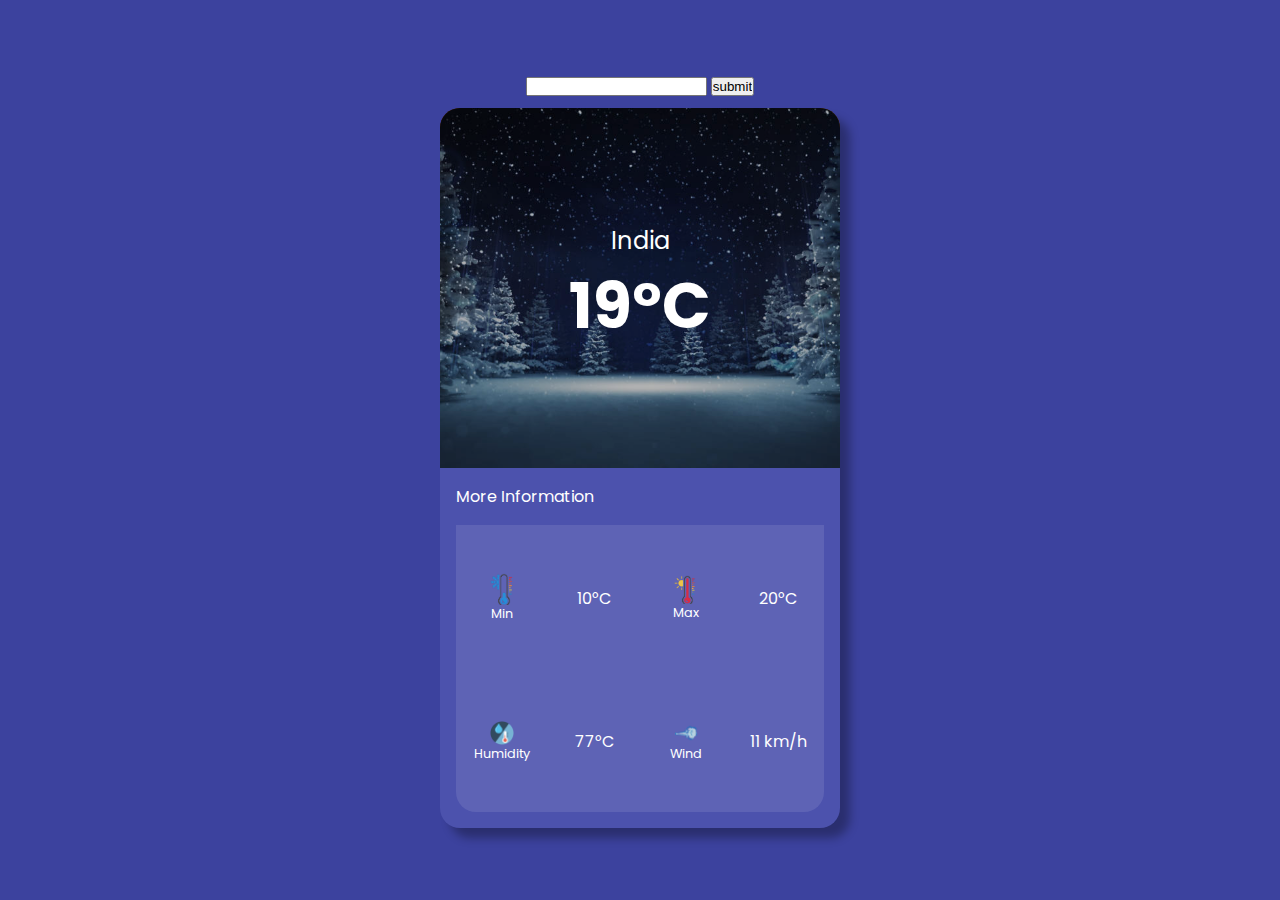
<file: Next Step/index.html>
<!DOCTYPE html>
<html lang="en">
<head>
  <meta charset="UTF-8">
  <meta http-equiv="X-UA-Compatible" content="IE=edge">
  <meta name="viewport" content="width=device-width, initial-scale=1.0">
  <title>Weather App</title>
  <link rel="stylesheet" href="style.css">
</head>
<body>
<div class="text-box">
  <form action="#">
    <input type="text">
    <input type="button" value="submit">
  </form>


</div>  


<div class="container">
  <div class="upper-data">
    <img src="images/sun.jpg" alt=".." >
    <img src="images/cold.jpg" alt="..">
    <div class="weather-data">
      <div class="location">India</div>
        <div class="temperature">
            19°C
        </div>
    </div>
  </div>
  <div class="lower-data">
    <div class="more-info">
      More Information
    </div>
    <!-- more content -->
    <div class="more-info-container">
      <!-- info 1 -->
      <div class="info-block">
        <div class="info-block-label">
          <img src="images/min.png" alt="" srcset="">
          <span>Min</span>
        </div>
        <div class="info-block-value">
          10°C
        </div>
      </div>
      <!-- end info1 -->
      <div class="info-block">
        <div class="info-block-label">
          <img src="images/max.png" alt="" srcset="">
          <span>Max</span>
        </div>
        <div class="info-block-value">
          20°C
        </div>
      </div>
      <div class="info-block">
        <div class="info-block-label">
          <img src="images/Humidity.png" alt="" srcset="">
          <span>Humidity</span>
        </div>
        <div class="info-block-value">
          77°C
        </div>
      </div>
      <div class="info-block">
        <div class="info-block-label">
          <img src="images/wind.png" alt="" srcset="">
          <span>Wind</span>
        </div>
        <div class="info-block-value">
          11 km/h
        </div>
      </div>
    </div>
    <!-- end more content -->
  </div>
</div>
</body>
</html>
</file>
<file: Next Step/style.css>
@import url('https://fonts.googleapis.com/css2?family=Poppins&display=swap');
/* #fac */
*{
    margin: 0;
    padding: 0;
    box-sizing: border-box;
    
}
body{
    font-family: poppins;
    font-size: 16px;
    width: 100%;
    height: 100vh;
    background-color:#3c429e; 
    display: flex;
    flex-direction: column;
    justify-content: center;
    align-items: center;
    gap: 10px;
}
.container{
    width: 400px;
    height: 80vh;
    background-color:  #4c52AD;
    border-radius: 20px;
    box-shadow: 10px 10px 10px rgba(0,0,0,0.3);
}
.upper-data{
    position: relative;
    overflow: hidden;
    width: 100%;
    height: 50%;
    border-top-left-radius: 20px;
    border-top-right-radius: 20px;
}
.lower-data{
    position: relative;
    overflow: hidden;
    width: 100%;
    height: 50%;
    border-bottom-left-radius: 20px;
    border-bottom-right-radius: 20px;
    padding: 1em;
    display: flex;
    flex-direction: column;
}
.upper-data img{
    position: absolute;
    top: 0;
    left: 0;
    width: 100%;
    height: 100%;
}
.weather-data{
    position: relative;
    z-index: 1;
    width: 100%;
    height: 100%;
    background-color: rgba(0,0,0,0.3);
    display: flex;
    flex-direction: column;
    align-items: center;
    justify-content: center;

}
.weather-data .location{
    color: #fff;
    text-align: center;
    font-size: 1.5em;
}
.weather-data .temperature{
    color: #fff;
    font-size: 4em;
    text-align: center;
    font-weight: 700;

}
.more-info{
    color: #fff;
}
.more-info-container{
    flex: 1;
    background-color: rgba(255,255,255,0.1);
    border-bottom-left-radius:20px;
    border-bottom-right-radius:20px;
    margin-top: 1em;
    display: flex;
    flex-direction: row;
    flex-wrap: wrap;
}
.info-block{
    width: 50%;
    display: flex;
    flex-direction: row;

}
.info-block-label{
    width: 50%;
    display: flex;
    flex-direction: column;
    justify-content: center;
    align-items: center;
}
.info-block-label img{
    width: 1.5em;
}
.info-block-label span{
    color: #fff;
    font-size: 0.8em;
}
.info-block-value{
    width: 50%;
    display: flex;
    justify-content: center;
    align-items: center;
    color: #fff;
}
</file>
